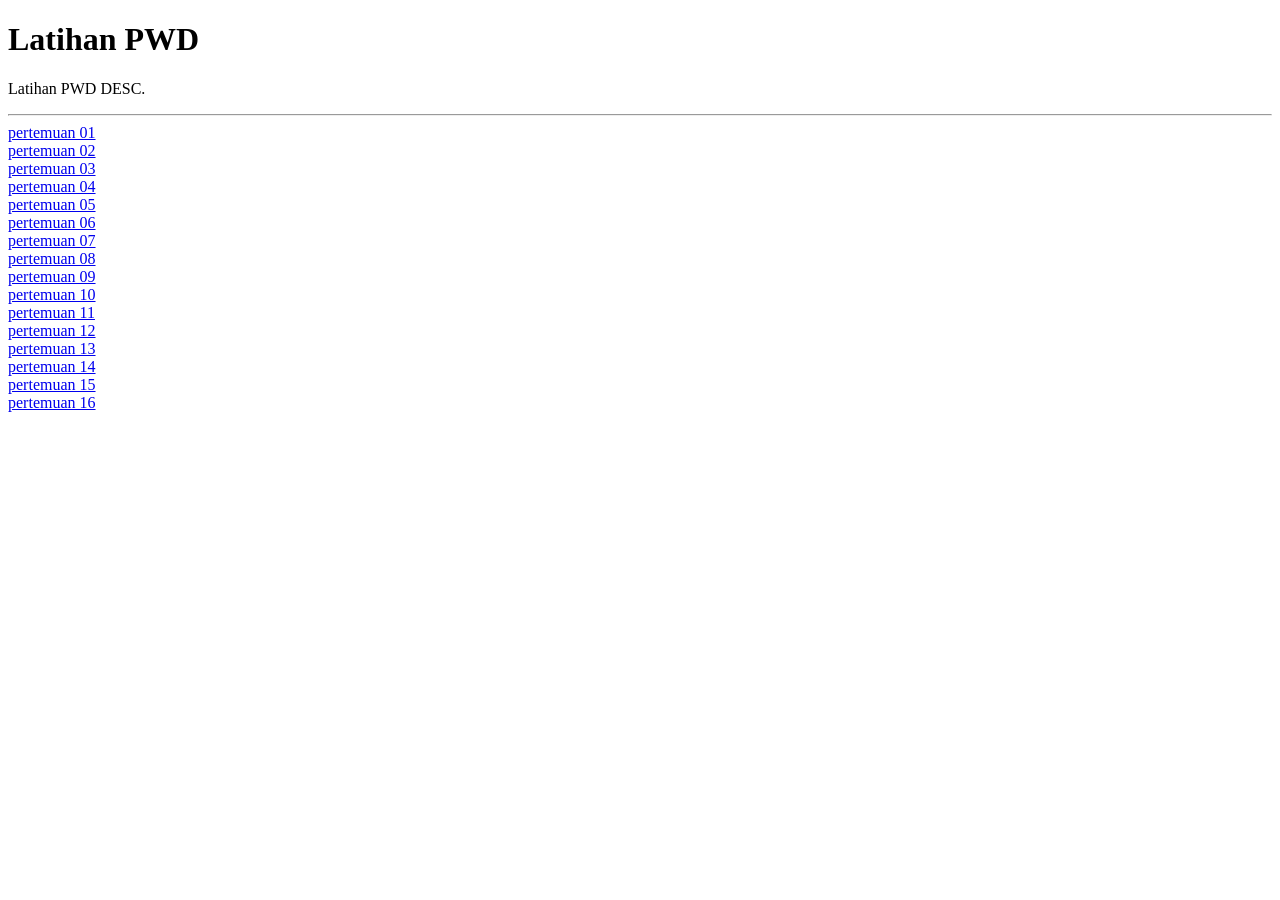
<file: index.html>
<!DOCTYPE html>
<html>
<head><title>Latihan PWD</title></head>
<body>
<h1>Latihan PWD</h1>
<p>Latihan PWD DESC.</p>
<hr>
<a href="pertemuan-01/">pertemuan 01</a><br>
<a href="pertemuan-02/">pertemuan 02</a><br>
<a href="pertemuan-03/">pertemuan 03</a><br>
<a href="pertemuan-04/">pertemuan 04</a><br>
<a href="pertemuan-05/">pertemuan 05</a><br>
<a href="pertemuan-06/">pertemuan 06</a><br>
<a href="pertemuan-07/">pertemuan 07</a><br>
<a href="pertemuan-08/">pertemuan 08</a><br>
<a href="pertemuan-09/">pertemuan 09</a><br>
<a href="pertemuan-10/">pertemuan 10</a><br>
<a href="pertemuan-11/">pertemuan 11</a><br>
<a href="pertemuan-12/">pertemuan 12</a><br>
<a href="pertemuan-13/">pertemuan 13</a><br>
<a href="pertemuan-14/">pertemuan 14</a><br>
<a href="pertemuan-15/">pertemuan 15</a><br>
<a href="pertemuan-16/">pertemuan 16</a><br>
</body>
</html>
</file>
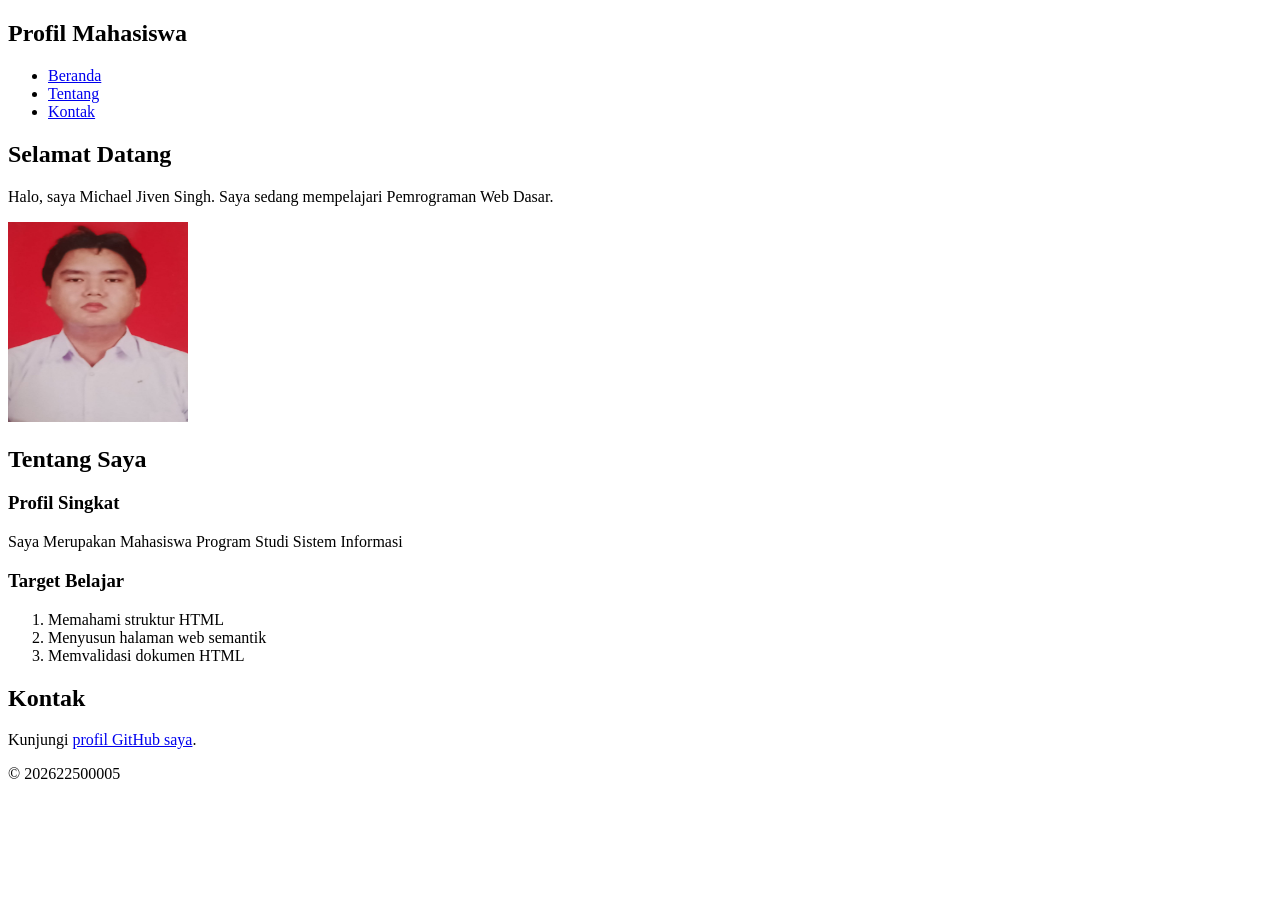
<file: pertemuan-02/index.html>
<!DOCTYPE html> 
<html lang="id">
<head> 
    <meta charset="UTF-8">
    <meta name="viewport" content="width=device-width, initial-scale=1.0">
    <title>Profil Mahasiswa</title>
</head>
<body>
    <header>
        <nav>
            <h1>Profil Mahasiswa</h1>
            <ul>
                <li><a href="#home">Beranda</a></li>
                <li><a href="#about">Tentang</a></li>
                <li><a href="#contact">Kontak</a></li>
            </ul>
        </nav>
    </header>

    <main> 
        <section id="home">
            <h2>Selamat Datang</h2>
            <p>Halo, saya Michael Jiven Singh. Saya sedang mempelajari Pemrograman Web Dasar.</p>
            <img src="img/foto-profil.jpeg" alt="Foto Profil Michael Jiven Singh" width="180" height="200">
        </section>

        <section id="about"> 
            <h2>Tentang Saya</h2>
            <article> 
                <h3>Profil Singkat</h3>
                <p>Saya Merupakan Mahasiswa Program Studi Sistem Informasi</p>
                <h3>Target Belajar</h3> 
                <ol>
                    <li>Memahami struktur HTML</li>
                    <li>Menyusun halaman web semantik</li>
                    <li>Memvalidasi dokumen HTML</li>
                </ol>
            </article>
        </section>

        <section id="contact"> 
            <h2>Kontak</h2>
            <p>Kunjungi <a href="https://github.com/michael-jiven">profil GitHub saya</a>.</p>
        </section> 
    </main>

    <footer> 
        <p>&copy; 202622500005</p>
    </footer>
</body>
</html>
</file>
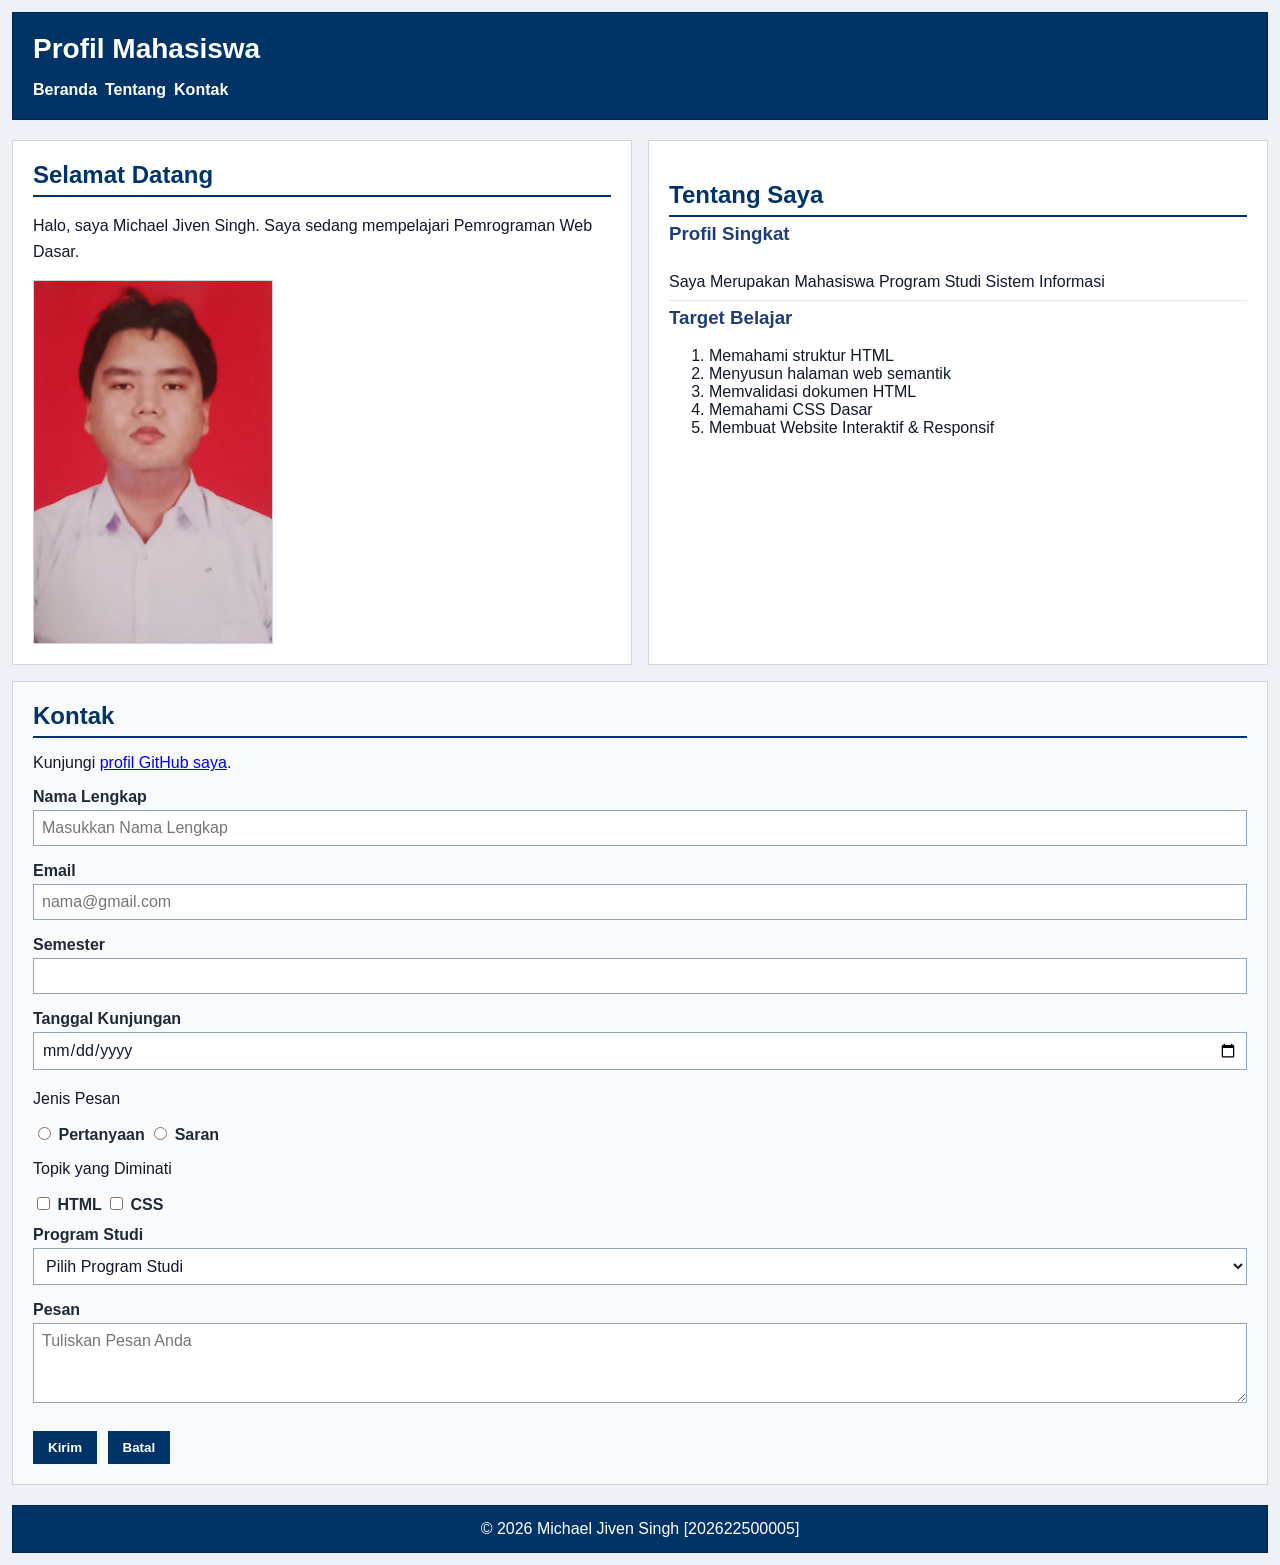
<file: pertemuan-04/index.html>
<!DOCTYPE html> 
<html lang="id">
<head> 
    <meta charset="UTF-8">
    <meta name="viewport" content="width=device-width, initial-scale=1.0">
    <title>Profil Mahasiswa</title>
    <link rel="stylesheet" href="style.css">
</head>
<body>
    <header>
        <nav>
            <h1>Profil Mahasiswa</h1>
            <ul>
                <li><a href="#home">Beranda</a></li>
                <li><a href="#about">Tentang</a></li>
                <li><a href="#contact">Kontak</a></li>
            </ul>
        </nav>
    </header>

    <main> 
        <section id="home">
            <h2>Selamat Datang</h2>
            <p>Halo, saya Michael Jiven Singh. Saya sedang mempelajari Pemrograman Web Dasar.</p>
            <img src="img/foto-profil.jpeg" alt="Foto Profil Michael Jiven Singh" width="180" height="200">
        </section>

        <section id="about"> 
            <h2>Tentang Saya</h2>
            <article> 
                <h3>Profil Singkat</h3>
                <p>Saya Merupakan Mahasiswa Program Studi Sistem Informasi</p>
                <h3>Target Belajar</h3> 
                <ol>
                    <li>Memahami struktur HTML</li>
                    <li>Menyusun halaman web semantik</li>
                    <li>Memvalidasi dokumen HTML</li>
                    <li>Memahami CSS Dasar</li>
                    <li>Membuat Website Interaktif & Responsif</li>
                </ol>
            </article>
        </section>

        <section id="contact"> 
            <h2>Kontak</h2>
            <p>Kunjungi <a href="https://github.com/michael-jiven">profil GitHub saya</a>.</p>

            <form action="index.html" method="get">
                <div class="form-group"> 
                    <label for="nama"> Nama Lengkap</label><br />
                    <input 
                    class="input-form" 
                    type="text" 
                    id="nama"
                    name="nama"
                    placeholder="Masukkan Nama Lengkap"
                    minlength="3"
                    maxlength="50"
                    required 
                />        
                </div>

                <div class="form-group"> 
                    <label for="email">Email</label><br /> 
                    <input class="input-form" type="email" id="email" name="email" placeholder="nama@gmail.com" required />   
                </div>

                <div class="form-group"> 
                    <label for="semester">Semester</label><br /> 
                    <input class="input-form" type="number" id="semester" name="semester" min="1" max="14" required />
                </div>

                <div class="form-group"> 
                    <label for="tanggal">Tanggal Kunjungan</label><br /> 
                    <input class="input-form" type="date" id="tanggal" name="tanggal" required />
                </div>

                <div class="form-group"> 
                    <p> Jenis Pesan </p>
                    <input type="radio" id="pertanyaan" name="jenis_pesan" value="pertanyaan" required />
                    
                    <label for="pertanyaan"> Pertanyaan </label>
                    <input type="radio" id="saran" name="jenis_pesan" value="saran" required />
                    <label for="saran"> Saran </label>
                </div>

                <div class="form-group">
                    <p> Topik yang Diminati</p> 
                    <input type="checkbox" id="minat-html" name="topik" value="HTML" />
                    <label for="minat-html"> HTML </label>
                    <input type="checkbox" id="minat-css" name="topik" value="CSS" />
                    <label for="minat-css"> CSS </label>
                </div>

                <div class="form-group">
                    <label for="prodi">Program Studi</label><br />
                    <select class="input-form" id="prodi" name="prodi" required>
                        <option value="">Pilih Program Studi</option>
                        <option value="si">Sistem Informasi</option>
                        <option value="ti">Teknik Informatika</option>
                        <option value="bd">Bisnis Digital</option>
                        <option value="pti"> Pendidikan Teknologi Informasi</option>
                    </select>
                </div>
                
                <div class="form-group"> 
                    <label for="pesan">Pesan</label><br /> 
                    <textarea 
                    class="input-form"
                    id="pesan"
                    name="pesan"
                    maxlength="300" 
                    placeholder="Tuliskan Pesan Anda"
                    required
                    ></textarea>
                </div>

                <button type="submit">Kirim</button>
                <button type="reset">Batal</button>
            </form>
        </section> 
    </main>

    <footer> 
        <p>&copy; 2026 Michael Jiven Singh [202622500005]</p>
    </footer>
</body>
</html>
</file>
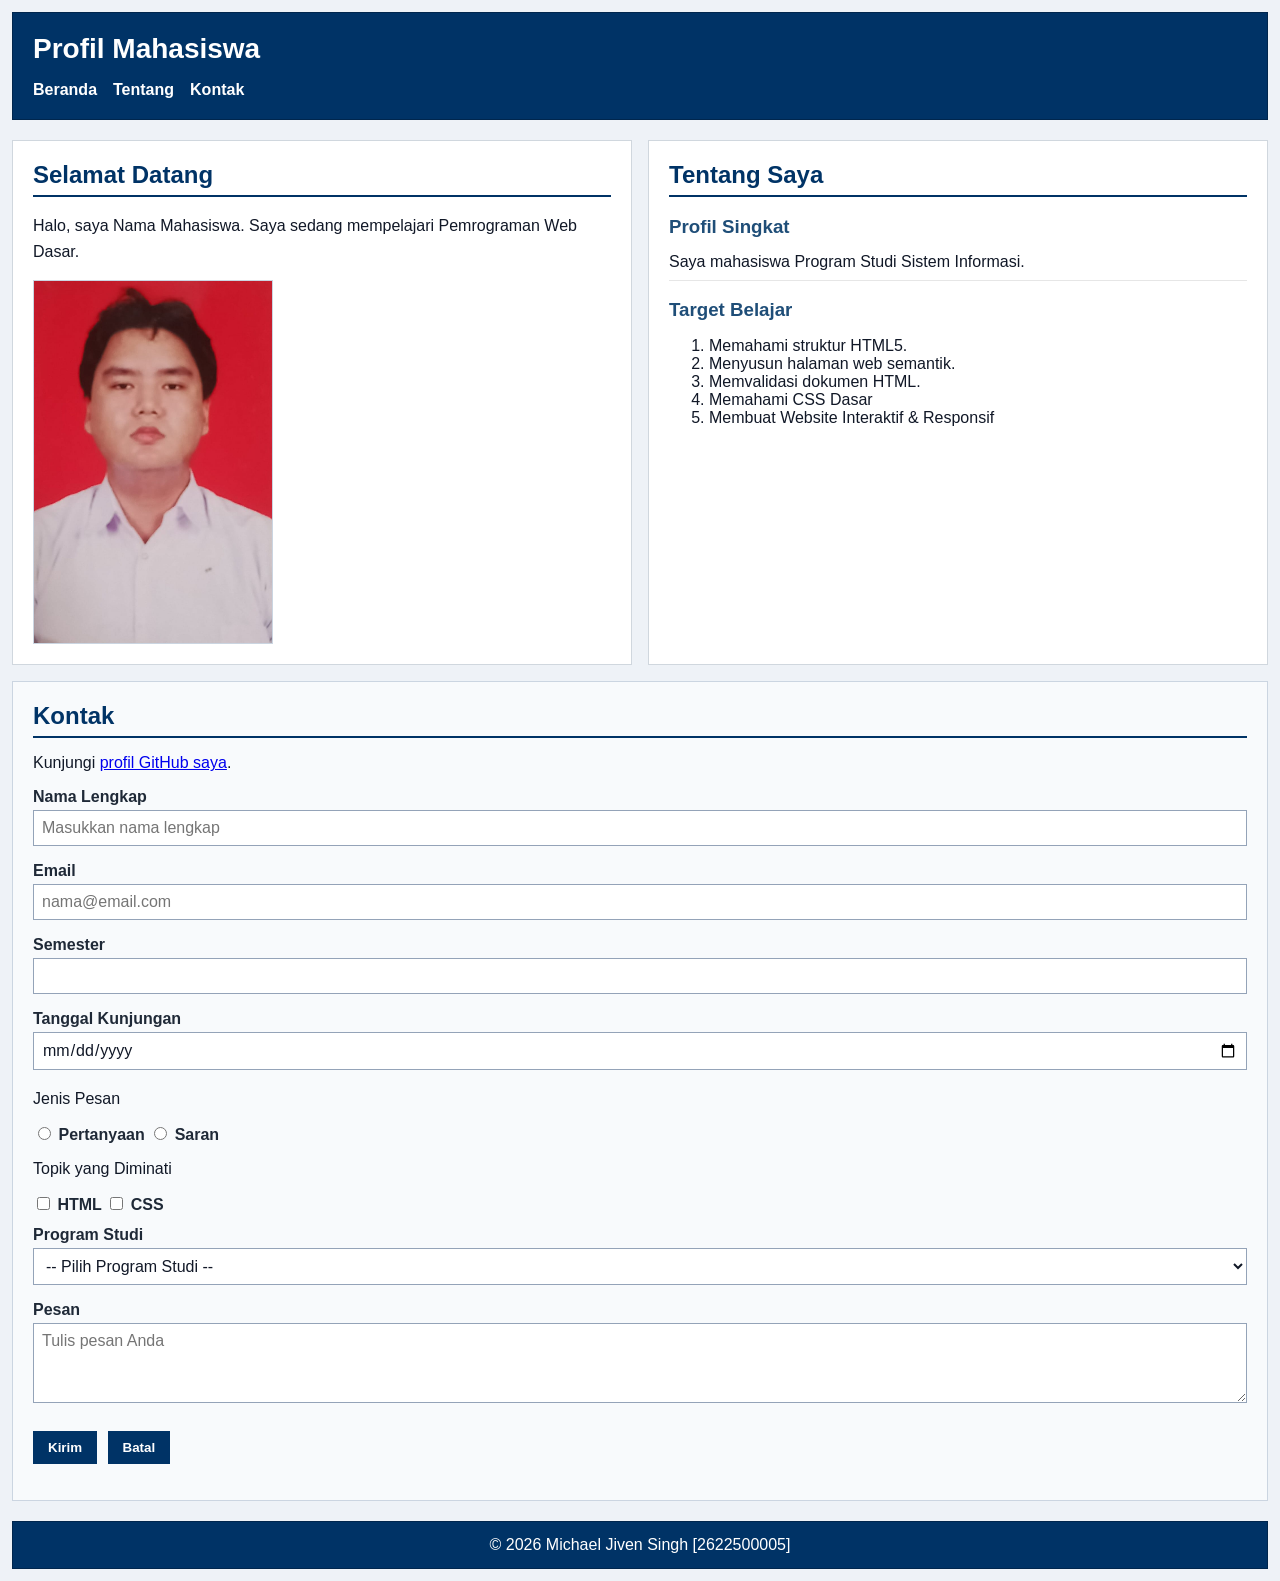
<file: pertemuan-05/index.html>
<!doctype html>
<html lang="id">
  <head>
    <meta charset="UTF-8" />
    <meta name="viewport" content="width=device-width, initial-scale=1.0" />
    <title>Profil Mahasiswa</title>
    <link rel="stylesheet" href="style.css" />
  </head>

  <body>
    <header>
      <div class="header-top">
        <h1>Profil Mahasiswa</h1>

        <button
          class="nav-toggle"
          id="navToggle"
          type="button"
          aria-label="Buka navigasi"
          aria-controls="navMenu"
          aria-expanded="false"
        >
          &#9776;
        </button>
      </div>

      <nav>
        <ul id="navMenu">
          <li><a href="#home">Beranda</a></li>
          <li><a href="#about">Tentang</a></li>
          <li><a href="#contact">Kontak</a></li>
        </ul>
      </nav>
    </header>

    <main>
      <section id="home">
        <h2>Selamat Datang</h2>
        <p>Halo, saya Nama Mahasiswa. Saya sedang mempelajari Pemrograman Web Dasar.</p>

        <img src="img/foto-profil.jpeg" alt="Foto profil Nama Mahasiswa" />
      </section>

      <section id="about">
        <h2>Tentang Saya</h2>

        <article>
          <h3>Profil Singkat</h3>
          <p>Saya mahasiswa Program Studi Sistem Informasi.</p>

          <h3>Target Belajar</h3>

          <ol>
            <li>Memahami struktur HTML5.</li>
            <li>Menyusun halaman web semantik.</li>
            <li>Memvalidasi dokumen HTML.</li>
            <li>Memahami CSS Dasar</li>
            <li>Membuat Website Interaktif & Responsif</li>
          </ol>
        </article>
      </section>

      <section id="contact">
        <h2>Kontak</h2>

        <p>
          Kunjungi
          <a href="https://github.com/michael-jiven">profil GitHub saya</a>.
        </p>

        <form id="contactForm" action="index.html" method="get" novalidate>
          <div class="form-group">
            <label for="nama">Nama Lengkap</label><br />

            <input
              class="input-form"
              type="text"
              id="nama"
              name="nama"
              placeholder="Masukkan nama lengkap"
              minlength="3"
              maxlength="50"
              required
            />
          </div>

          <div class="form-group">
            <label for="email">Email</label><br />

            <input
              class="input-form"
              type="email"
              id="email"
              name="email"
              placeholder="nama@email.com"
              required
            />
          </div>

          <div class="form-group">
            <label for="semester">Semester</label><br />

            <input
              class="input-form"
              type="number"
              id="semester"
              name="semester"
              min="1"
              max="14"
              required
            />
          </div>

          <div class="form-group">
            <label for="tanggal">Tanggal Kunjungan</label><br />

            <input
              class="input-form"
              type="date"
              id="tanggal"
              name="tanggal"
              required
            />
          </div>

          <div class="form-group">
            <p>Jenis Pesan</p>

            <input
              type="radio"
              id="pertanyaan"
              name="jenis_pesan"
              value="pertanyaan"
              required
            />
            <label for="pertanyaan">Pertanyaan</label>

            <input type="radio" id="saran" name="jenis_pesan" value="saran" />
            <label for="saran">Saran</label>
          </div>

          <div class="form-group">
            <p>Topik yang Diminati</p>

            <input type="checkbox" id="minat-html" name="minat" value="HTML" />
            <label for="minat-html">HTML</label>

            <input type="checkbox" id="minat-css" name="minat" value="CSS" />
            <label for="minat-css">CSS</label>
          </div>

          <div class="form-group">
            <label for="prodi">Program Studi</label><br />

            <select class="input-form" id="prodi" name="prodi" required>
              <option value="">-- Pilih Program Studi --</option>
              <option value="SI">Sistem Informasi</option>
              <option value="TI">Teknik Informatika</option>
              <option value="BD">Bisnis Digital</option>
              <option value="PTI">Pendidikan Teknologi Informasi</option>
            </select>
          </div>

          <div class="form-group">
            <label for="pesan">Pesan</label><br />

            <textarea
              class="input-form"
              id="pesan"
              name="pesan"
              maxlength="300"
              placeholder="Tulis pesan Anda"
              required
            ></textarea>
          </div>

          <button type="submit">Kirim</button>
          <button type="reset">Batal</button>
          <p id="formFeedback"></p>
        </form>
      </section>
    </main>

    <footer>
      <p>&copy; 2026 Michael Jiven Singh [2622500005]</p>
    </footer>

    <script src="script.js"></script>
  </body>
</html>
</file>
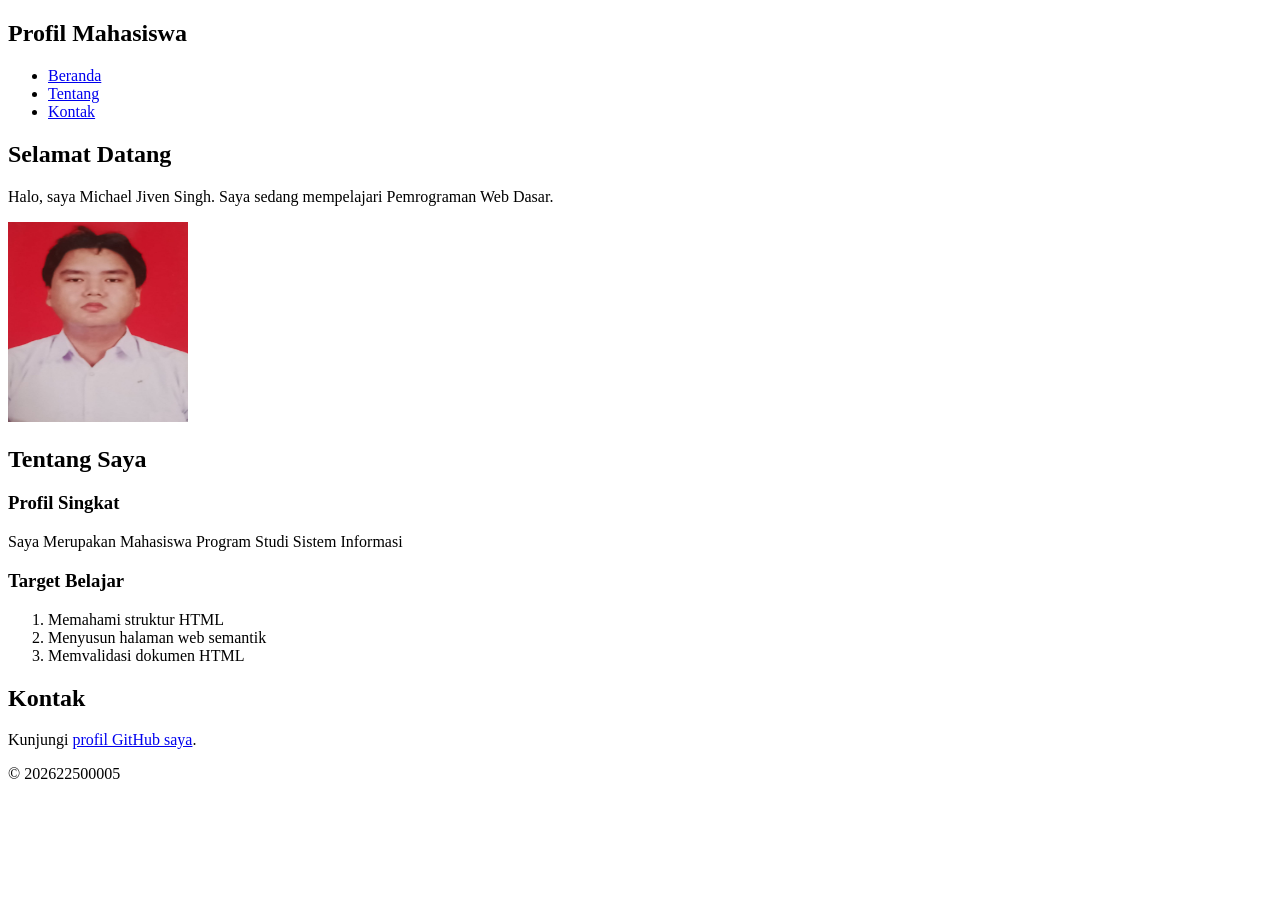
<file: 2622500005-PWD-SI1A-2627O/pertemuan-02/index.html>
<!DOCTYPE html> 
<html lang="id">
<head> 
    <meta charset="UTF-8">
    <meta name="viewport" content="width=device-width, initial-scale=1.0">
    <title>Profil Mahasiswa</title>
</head>
<body>
    <header>
        <nav>
            <h1>Profil Mahasiswa</h1>
            <ul>
                <li><a href="#home">Beranda</a></li>
                <li><a href="#about">Tentang</a></li>
                <li><a href="#contact">Kontak</a></li>
            </ul>
        </nav>
    </header>

    <main> 
        <section id="home">
            <h2>Selamat Datang</h2>
            <p>Halo, saya Michael Jiven Singh. Saya sedang mempelajari Pemrograman Web Dasar.</p>
            <img src="mj.jpeg" alt="Foto Profil Michael Jiven Singh" width="180" height="200">
        </section>

        <section id="about"> 
            <h2>Tentang Saya</h2>
            <article> 
                <h3>Profil Singkat</h3>
                <p>Saya Merupakan Mahasiswa Program Studi Sistem Informasi</p>
                <h3>Target Belajar</h3> 
                <ol>
                    <li>Memahami struktur HTML</li>
                    <li>Menyusun halaman web semantik</li>
                    <li>Memvalidasi dokumen HTML</li>
                </ol>
            </article>
        </section>

        <section id="contact"> 
            <h2>Kontak</h2>
            <p>Kunjungi <a href="https://github.com/michael-jiven">profil GitHub saya</a>.</p>
        </section> 
    </main>

    <footer> 
        <p>&copy; 202622500005</p>
    </footer>
</body>
</html>
</file>
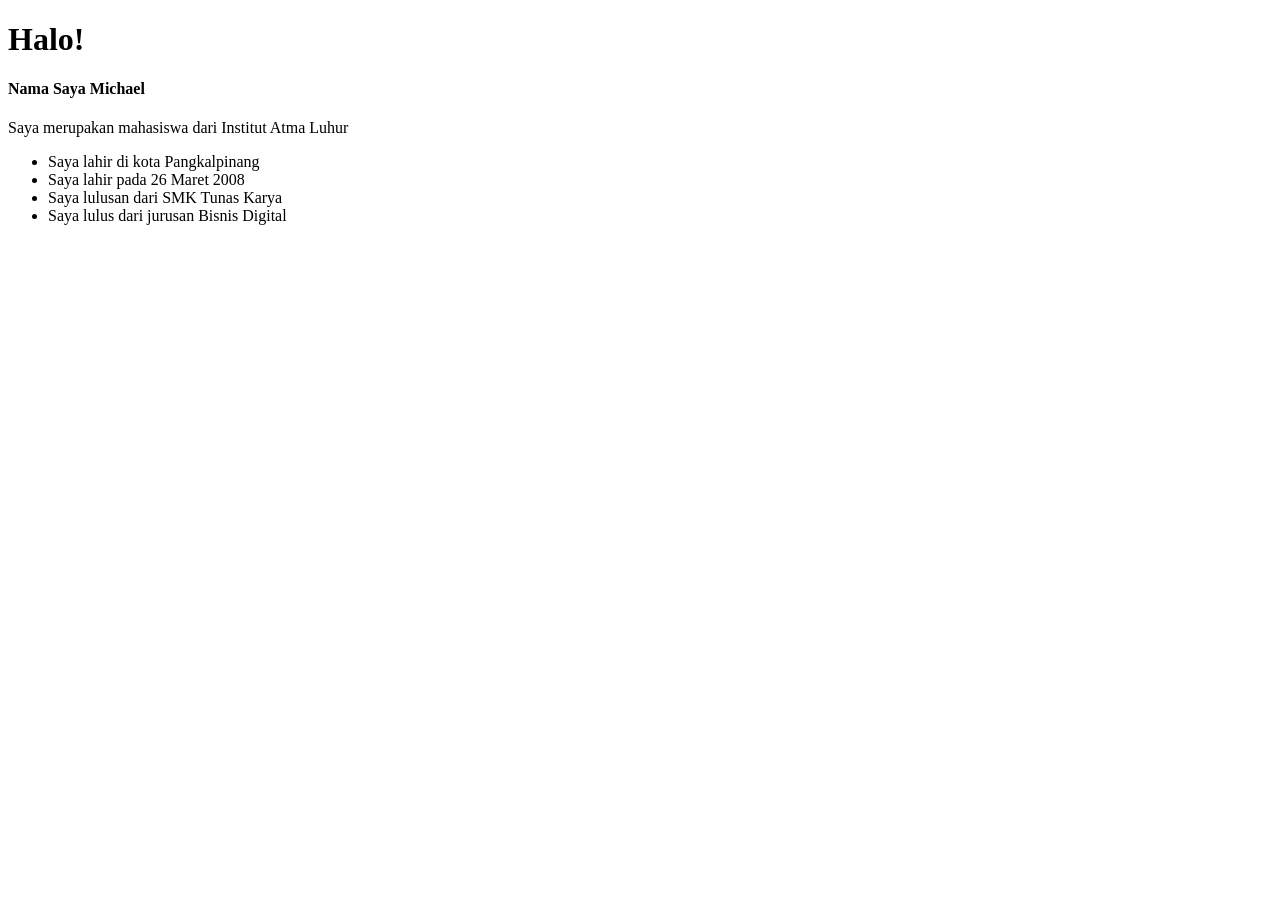
<file: pertemuan-02/latihan1.html>
<!DOCTYPE html> 
<html lang="in"> 
    <head> 
        <h1> Halo! </h1>
        <h4>  Nama Saya Michael</h4>
        <body> 
            <p> Saya merupakan mahasiswa dari Institut Atma Luhur</p>
            <ul> 
                <li> Saya lahir di kota Pangkalpinang</li>
                <li> Saya lahir pada 26 Maret 2008</li>
                <li> Saya lulusan dari SMK Tunas Karya</li>
                <li> Saya lulus dari jurusan Bisnis Digital</li>
            </ul>
        </body>
    </head>
</html>
</file>
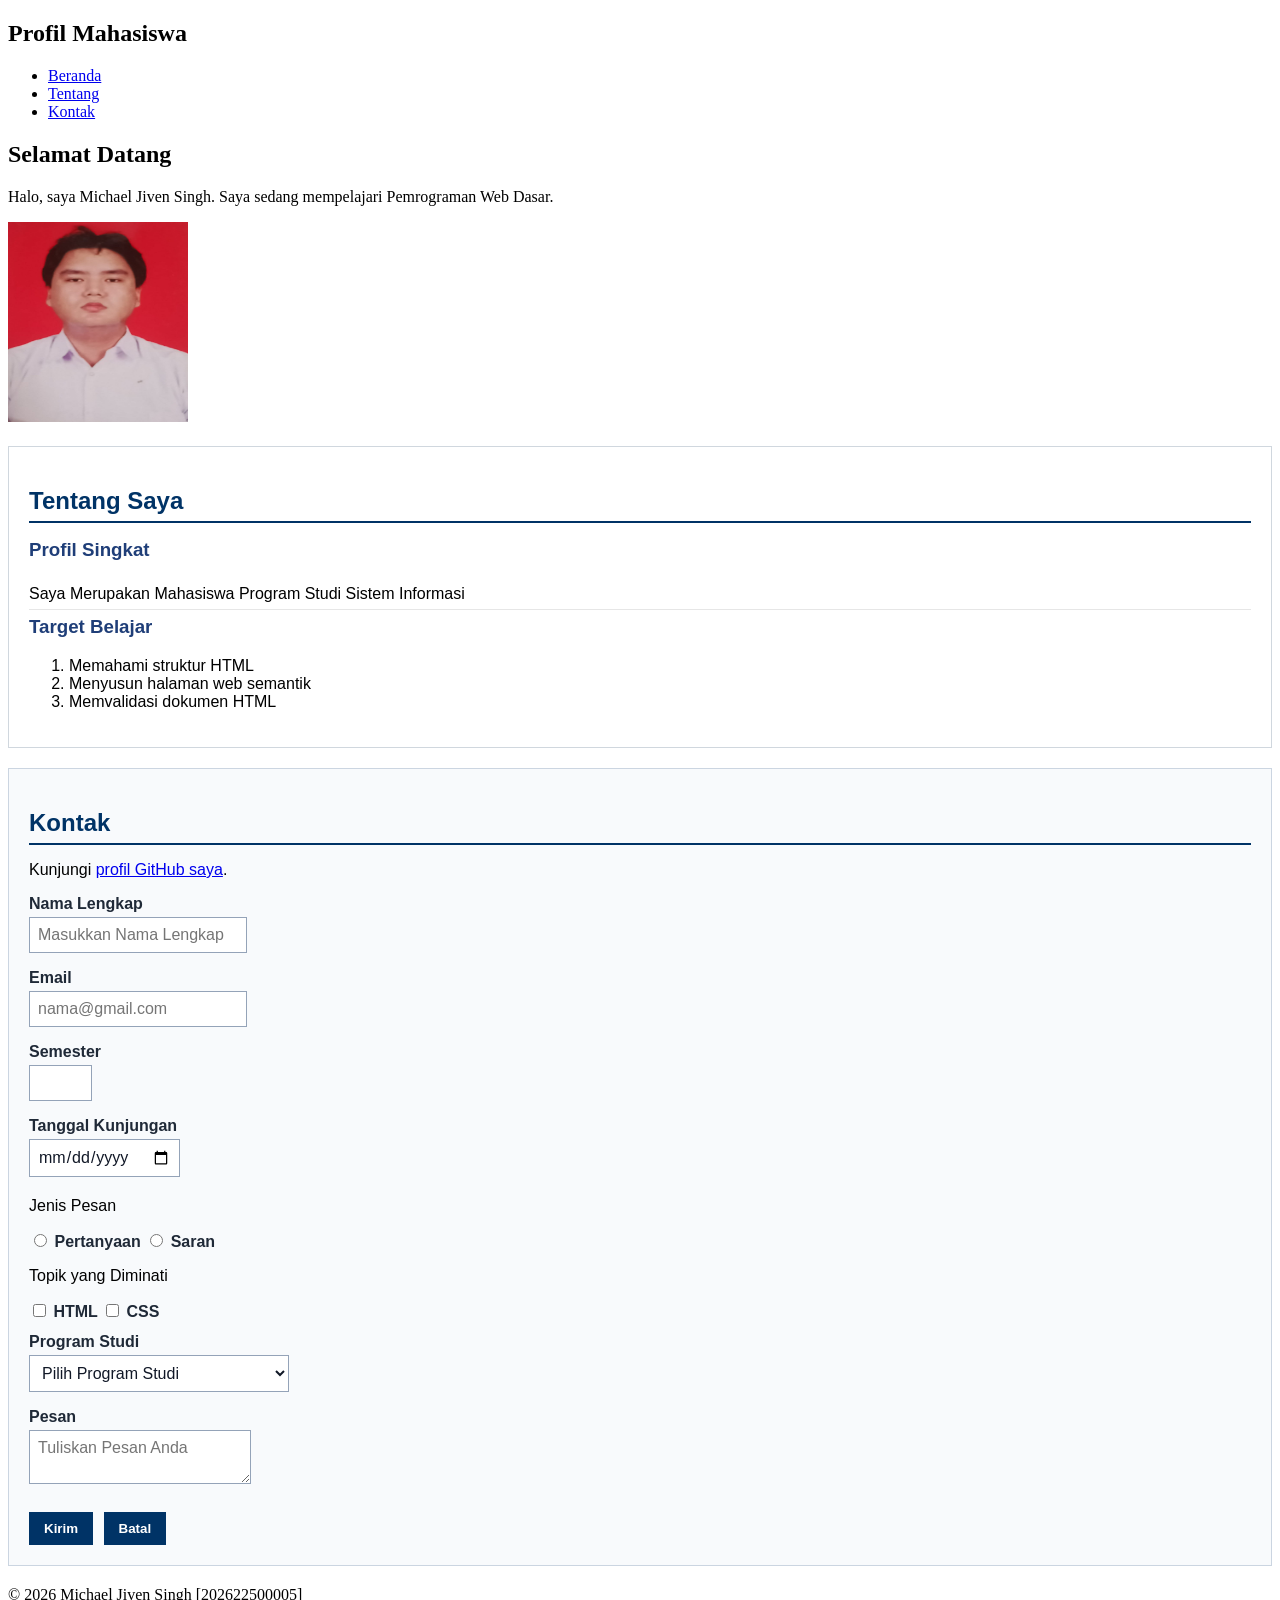
<file: pertemuan-03/index-css.html>
<!DOCTYPE html> 
<html lang="id">
<head> 
    <meta charset="UTF-8">
    <meta name="viewport" content="width=device-width, initial-scale=1.0">
    <title>Profil Mahasiswa</title>
    <style> 
        #about {
            background-color: #ffffff;
            border: 1px solid #d0d7de; 
            padding: 20px; 
            margin: 20px 0; 
            font-family: Arial, sans-serif;
        }
        #about h2 {
            color: #003366;
            border-bottom: 2px solid #003366;
            padding-bottom : 6px;
            margin-bottom : 16px;
        } 
        #about h3 {
            color: #1f3e78;
            margin-top: 6px;
        }
        #about p {
            margin: 6px 0; 
            padding: 6px 0;
            border-bottom: 1px solid #e6e6e6;
        }
        #contact {
            background-color: #f8fafc; 
            border: 1px solid #cbd5e1;
            padding: 20px; 
            margin: 20px 0;
            font-family: Arial, sans-serif;
        }

        #contact h2 { 
            color: #003366;
            border-bottom: 2px solid #003366; 
            padding-bottom: 6px;
            margin-bottom: 16px;
        }

        .form-group {
            margin: 12px 0;
        }

        #contact label { 
            color: #1f2937;
            font-weight: bold;
        }
        .input-form { 
            background-color: #ffffff;
            color: #111827;
            font-family: Arial, sans-serif;
            font-size : 16px;
            padding: 8px;
            margin: 4px 0;
            border: 1px solid #94a3b8;  
        }
        #contact button { 
            background-color: #003366;
            color: #ffffff;
            font-weight: bold;
            padding: 8px 14px;
            margin: 8px 6px 0 0;
            border: 1px solid #003366; 
        }
    </style>
</head>
<body>
    <header>
        <nav>
            <h1>Profil Mahasiswa</h1>
            <ul>
                <li><a href="#home">Beranda</a></li>
                <li><a href="#about">Tentang</a></li>
                <li><a href="#contact">Kontak</a></li>
            </ul>
        </nav>
    </header>

    <main> 
        <section id="home">
            <h2>Selamat Datang</h2>
            <p>Halo, saya Michael Jiven Singh. Saya sedang mempelajari Pemrograman Web Dasar.</p>
            <img src="img/foto-profil.jpeg" alt="Foto Profil Michael Jiven Singh" width="180" height="200">
        </section>

        <section id="about"> 
            <h2>Tentang Saya</h2>
            <article> 
                <h3>Profil Singkat</h3>
                <p>Saya Merupakan Mahasiswa Program Studi Sistem Informasi</p>
                <h3>Target Belajar</h3> 
                <ol>
                    <li>Memahami struktur HTML</li>
                    <li>Menyusun halaman web semantik</li>
                    <li>Memvalidasi dokumen HTML</li>
                </ol>
            </article>
        </section>

        <section id="contact"> 
            <h2>Kontak</h2>
            <p>Kunjungi <a href="https://github.com/michael-jiven">profil GitHub saya</a>.</p>

            <form action="index.html" method="get">
                <div class="form-group"> 
                    <label for="nama"> Nama Lengkap</label><br />
                    <input 
                    class="input-form" 
                    type="text" 
                    id="nama"
                    name="nama"
                    placeholder="Masukkan Nama Lengkap"
                    minlength="3"
                    maxlength="50"
                    required 
                />        
                </div>

                <div class="form-group"> 
                    <label for="email">Email</label><br /> 
                    <input class="input-form" type="email" id="email" name="email" placeholder="nama@gmail.com" required />   
                </div>

                <div class="form-group"> 
                    <label for="semester">Semester</label><br /> 
                    <input class="input-form" type="number" id="semester" name="semester" min="1" max="14" required />
                </div>

                <div class="form-group"> 
                    <label for="tanggal">Tanggal Kunjungan</label><br /> 
                    <input class="input-form" type="date" id="tanggal" name="tanggal" required />
                </div>

                <div class="form-group"> 
                    <p> Jenis Pesan </p>
                    <input type="radio" id="pertanyaan" name="jenis_pesan" value="pertanyaan" required />
                    
                    <label for="pertanyaan"> Pertanyaan </label>
                    <input type="radio" id="saran" name="jenis_pesan" value="saran" required />
                    <label for="saran"> Saran </label>
                </div>

                <div class="form-group">
                    <p> Topik yang Diminati</p> 
                    <input type="checkbox" id="minat-html" name="topik" value="HTML" />
                    <label for="minat-html"> HTML </label>
                    <input type="checkbox" id="minat-css" name="topik" value="CSS" />
                    <label for="minat-css"> CSS </label>
                </div>

                <div class="form-group">
                    <label for="prodi">Program Studi</label><br />
                    <select class="input-form" id="prodi" name="prodi" required>
                        <option value="">Pilih Program Studi</option>
                        <option value="si">Sistem Informasi</option>
                        <option value="ti">Teknik Informatika</option>
                        <option value="bd">Bisnis Digital</option>
                        <option value="pti"> Pendidikan Teknologi Informasi</option>
                    </select>
                </div>
                
                <div class="form-group"> 
                    <label for="pesan">Pesan</label><br /> 
                    <textarea 
                    class="input-form"
                    id="pesan"
                    name="pesan"
                    maxlength="300" 
                    placeholder="Tuliskan Pesan Anda"
                    required
                    ></textarea>
                </div>

                <button type="submit">Kirim</button>
                <button type="reset">Batal</button>
            </form>
        </section> 
    </main>

    <footer> 
        <p>&copy; 2026 Michael Jiven Singh [202622500005]</p>
    </footer>
</body>
</html>
</file>
<file: pertemuan-04/style.css>
main { 
    display: grid;
    grid-template-columns: 1fr;
    gap: 16px;
}

header h1 {
    margin: 0 0 16px;
    font-size: 28px;
}
nav ul {
    display: flex;
    flex-direction: row;
    justify-content: flex-start;
    align-items: flex-start;
    gap : 8px;
    margin: 0;
    padding: 0;
    list-style: none;
}
nav a {
    color: #ffffff;
    font-weight: bold;
    text-decoration: none;
}
body {
    margin:0;
    padding: 12px;
    font-family: Arial, sans-serif;
    color: #111827;
    background-color: #eef2f7;
}

header {
    background-color: #003366;
    color: #ffffff;
    padding: 20px;
    margin-bottom: 20px;
    border: 1px solid #00264d;
}

header h1 {
    margin: 0 0 16px;
    font-size: 28px;
}

* {
   box-sizing: border-box;
}

#home {
    background-color: #ffffff;
    border: 1px solid #d0d7de;
    padding: 20px;
    margin: 0;
}

#home h2 {
    color: #003366;
    border-bottom: 2px solid #003366;
    padding-bottom: 6px;
    margin-top:0px;
    margin-bottom: 16px;
}

#home p {
    line-height: 1.6;
    margin: 0 0 16px;
}

#home img {
    display: block;
    width: 240px;
    max-width: 100%;
    height: auto;
    border: 1px solid #cbd5e1;
}
        
        #about {
            background-color: #ffffff;
            border: 1px solid #d0d7de; 
            padding: 20px; 
            margin: 0; 
            font-family: Arial, sans-serif;
        }
        #about h2 {
            color: #003366;
            border-bottom: 2px solid #003366;
            padding-bottom : 6px;
            margin-bottom : 0;
        } 
        #about h3 {
            color: #1f3e78;
            margin-top: 6px;
        }
        #about p {
            margin: 6px 0; 
            padding: 6px 0;
            border-bottom: 1px solid #e6e6e6;
            line-height: 1.5;
        }
        #contact {
            background-color: #f8fafc; 
            border: 1px solid #cbd5e1;
            padding: 20px; 
            margin: 0;
            font-family: Arial, sans-serif;
            grid-column: 1 / -1;
        }

        #contact h2 { 
            color: #003366;
            border-bottom: 2px solid #003366; 
            padding-bottom: 6px;
            margin-bottom: 16px;
            margin-top: 0;
        }

        .form-group {
            margin: 12px 0;
        }

        #contact label { 
            color: #1f2937;
            font-weight: bold;
        }
        .input-form { 
            background-color: #ffffff;
            color: #111827;
            font-family: Arial, sans-serif;
            font-size : 16px;
            padding: 8px;
            margin: 4px 0;
            border: 1px solid #94a3b8; 
            width: 100%;
            max-width: 100%; 
        }
        #contact button { 
            cursor:pointer;
            background-color: #003366;
            color: #ffffff;
            font-weight: bold;
            padding: 8px 14px;
            margin: 8px 6px 0 0;
            border: 1px solid #003366; 
        }
        #contact textarea {
            min-height: 80px;
            resize : vertical;
        }
footer {
    background-color: #003366;
    color: #ffffff;
    text-align: center;
    padding: 14px 20px;
    margin-top: 20px;
    border: 1px solid #00264d;
}

footer p {
    margin: 0;
}

@media (min-width: 800px) {
    main {
        grid-template-columns: 1fr 1fr;
    }
}
</file>
<file: pertemuan-05/style.css>
* {
  box-sizing: border-box;
}

body {
  margin: 0;
  padding: 12px;
  font-family: Arial, sans-serif;
  color: #111827;
  background-color: #eef2f7;
}

/* Header */
header {
  background-color: #003366;
  color: #ffffff;
  padding: 20px;
  margin-bottom: 20px;
  border: 1px solid #00264d;
}

header h1 {
  margin: 0;
  font-size: 28px;
}

.header-top {
  display: flex;
  justify-content: space-between;
  align-items: center;
}

#navMenu {
  display: none;
}

#navMenu.nav-open {
  display: flex;
  flex-direction: column;
  margin-top: 16px;
}

.nav-toggle {
  display: block;
  border: none;
  background: transparent;
  color: #ffffff;
  font-size: 1.8rem;
  line-height: 1;
  cursor: pointer;
}

/* Navigasi */
nav ul {
  display: flex;
  flex-direction: column;
  justify-content: flex-start;
  align-items: flex-start;
  gap: 12px;
  margin: 0;
  padding: 0;
  list-style: none;
}

nav a {
  color: #ffffff;
  font-weight: bold;
  text-decoration: none;
}

/* Layout utama */
main {
  display: grid;
  grid-template-columns: 1fr;
  gap: 16px;
}

section {
  width: 100%;
}

/* Bagian Home */
#home {
  background-color: #ffffff;
  border: 1px solid #d0d7de;
  padding: 20px;
  margin: 0;
}

#home h2 {
  color: #003366;
  border-bottom: 2px solid #003366;
  padding-bottom: 6px;
  margin-top: 0;
  margin-bottom: 16px;
}

#home p {
  line-height: 1.6;
  margin: 0 0 16px;
}

#home img {
  display: block;
  width: 240px;
  max-width: 100%;
  height: auto;
  border: 1px solid #cbd5e1;
}

/* Bagian Tentang */
#about {
  background-color: #ffffff;
  border: 1px solid #d0d7de;
  padding: 20px;
  margin: 0;
}

#about h2 {
  color: #003366;
  border-bottom: 2px solid #003366;
  padding-bottom: 6px;
  margin-top: 0;
  margin-bottom: 16px;
}

#about h3 {
  color: #1f4e78;
  margin-bottom: 6px;
}

#about p {
  margin: 6px 0;
  padding: 6px 0;
  border-bottom: 1px solid #e6e6e6;
  line-height: 1.5;
}

/* Bagian Kontak */
#contact {
  background-color: #f8fafc;
  border: 1px solid #cbd5e1;
  padding: 20px;
  margin: 0;
}

#contact h2 {
  color: #003366;
  border-bottom: 2px solid #003366;
  padding-bottom: 6px;
  margin-top: 0;
  margin-bottom: 16px;
}

.form-group {
  margin: 12px 0;
}

#contact label {
  color: #1f2937;
  font-weight: bold;
}

.input-form {
  width: 100%;
  max-width: 100%;
  background-color: #ffffff;
  color: #111827;
  font-family: Arial, sans-serif;
  font-size: 16px;
  padding: 8px;
  margin: 4px 0;
  border: 1px solid #94a3b8;
}

#contact textarea {
  min-height: 80px;
  resize: vertical;
}

#contact button {
  background-color: #003366;
  color: #ffffff;
  font-weight: bold;
  padding: 8px 14px;
  margin: 8px 6px 0 0;
  border: 1px solid #003366;
  cursor: pointer;
}

/* Footer */
footer {
  background-color: #003366;
  color: #ffffff;
  text-align: center;
  padding: 14px 20px;
  margin-top: 20px;
  border: 1px solid #00264d;
}

footer p {
  margin: 0;
}

.form-feedback-error {
  color: #c62828;
}

.form-feedback-success {
  color: #2e7d32;
}

/* Layout untuk viewport yang lebih lebar */
@media (min-width: 768px) {
  nav {
    margin-top: 16px;
  }

  nav ul {
    flex-direction: row;
    justify-content: flex-start;
    align-items: center;
    gap: 16px;
  }

  main {
    grid-template-columns: 1fr 1fr;
  }

  #contact {
    grid-column: 1 / -1;
  }

  #navMenu {
    display: flex;
    flex-direction: row;
  }

  .nav-toggle {
    display: none;
  }
}
</file>
